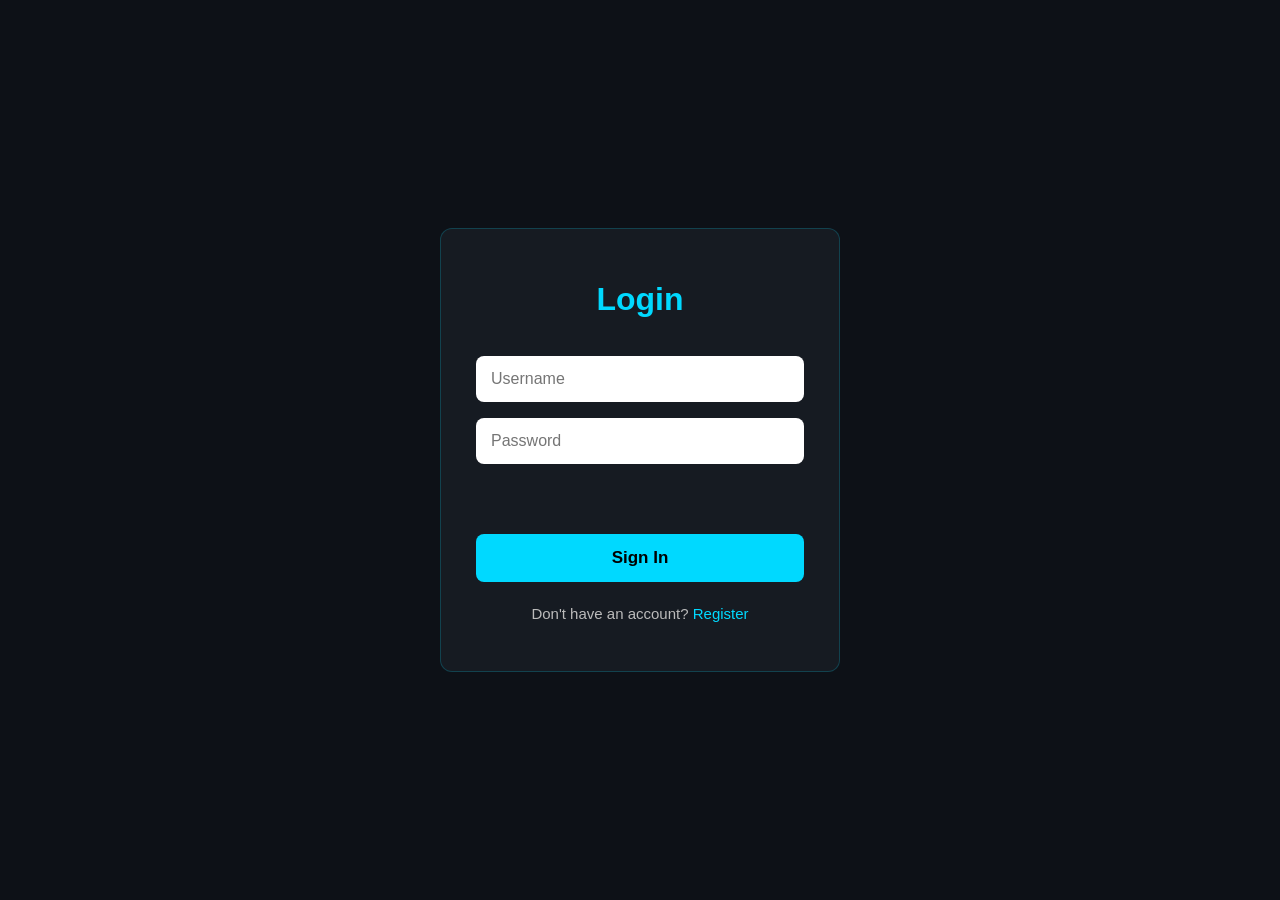
<file: pages/login.html>
<!DOCTYPE html>
<html lang="en">

<head>

<meta charset="UTF-8">

<meta name="viewport" content="width=device-width, initial-scale=1.0">

<title>NEXORA | Login</title>

<link rel="stylesheet" href="../css/style.css">

</head>

<body>

<div class="login-container">

<div class="login-box">

<h2>Login</h2>

<form>

<input type="text" name="username" placeholder="Username" required>

<input type="password" name="password" placeholder="Password" required>

<p class="field-error"></p>

<button type="submit">Sign In</button>

</form>

<p>
Don't have an account?
<a href="register.html">Register</a>
</p>

</div>

</div>

<script src="../js/script.js"></script>

</body>

</html>
</file>
<file: css/style.css>
/* ==========================
   RESET
========================== */

*{
    margin:0;
    padding:0;
    box-sizing:border-box;
    font-family:Arial, Helvetica, sans-serif;
}

html{
    scroll-behavior:smooth;
}

body{
    background:#0d1117;
    color:#ffffff;
    line-height:1.6;
}

/* ==========================
   HEADER
========================== */

header{
    position:fixed;
    top:0;
    left:0;
    width:100%;
    background:#161b22;
    display:flex;
    justify-content:space-between;
    align-items:center;
    padding:20px 80px;
    z-index:1000;
}

.logo{
    font-size:32px;
    font-weight:bold;
    color:#00d9ff;
}

nav{
    display:flex;
    align-items:center;
}

nav a{
    text-decoration:none;
    color:white;
    margin-left:25px;
    transition:.3s;
    font-size:17px;
}

nav a:hover,
nav a:focus-visible{
    color:#00d9ff;
}

.login-btn{
    background:#00d9ff;
    color:#000;
    padding:10px 20px;
    border-radius:6px;
    font-weight:bold;
}

.login-btn:hover{
    background:white;
}

/* ==========================
   MOBILE MENU
========================== */

.menu-toggle{
    display:none;
    font-size:32px;
    cursor:pointer;
    color:#00d9ff;
    background:none;
    border:none;
}

/* ==========================
   HERO
========================== */

.hero{
    height:100vh;
    display:flex;
    justify-content:center;
    align-items:center;
    text-align:center;
    padding:0 20px;

    background:
    linear-gradient(rgba(0,0,0,.70),rgba(0,0,0,.70)),
    url("../image/hero.jpg");

    background-size:cover;
    background-position:center;
}

.hero-content{
    max-width:850px;
}

.hero h1{
    font-size:65px;
    margin-bottom:20px;
}

.hero p{
    font-size:22px;
    color:#dddddd;
}

.btn{
    display:inline-block;
    margin-top:35px;
    background:#00d9ff;
    color:black;
    padding:15px 40px;
    border-radius:8px;
    text-decoration:none;
    font-weight:bold;
    transition:.3s;
}

.btn:hover{
    transform:translateY(-5px);
    box-shadow:0 8px 20px rgba(0,217,255,.4);
}

/* ==========================
   SECTION TITLES
========================== */

section{
    padding:100px 80px;
}

section h2{
    text-align:center;
    color:#00d9ff;
    font-size:42px;
    margin-bottom:50px;
}
/* ==========================
   SERVICES
========================== */

.services{
    background:
    linear-gradient(rgba(22,27,34,.88),rgba(22,27,34,.88)),
    url("../image/services-bg.jpg");
    background-size:cover;
    background-position:center;
}

.service-container{
    display:flex;
    justify-content:center;
    gap:30px;
    flex-wrap:wrap;
}

.card{
    width:320px;
    background:#0d1117;
    padding:30px;
    border-radius:12px;
    text-align:center;
    transition:.3s;
    border:1px solid rgba(0,217,255,.2);
}

.card:hover{
    transform:translateY(-10px);
    box-shadow:0 10px 25px rgba(0,217,255,.3);
}

.card h3{
    color:#00d9ff;
    margin-bottom:15px;
}

.card p{
    color:#d6d6d6;
}

/* ==========================
   ABOUT
========================== */

.about{
    text-align:center;
    background:
    linear-gradient(rgba(13,17,23,.88),rgba(13,17,23,.88)),
    url("../image/about-bg.jpg");
    background-size:cover;
    background-position:center;
}

.about p{
    max-width:900px;
    margin:auto;
    color:#d6d6d6;
    font-size:20px;
    line-height:1.8;
}

/* ==========================
   TEAM
========================== */

.team{
    text-align:center;
    background:
    linear-gradient(rgba(13,17,23,.88),rgba(13,17,23,.88)),
    url("../image/team-bg.jpg");
    background-size:cover;
    background-position:center;
}

.team-container{
    display:flex;
    justify-content:center;
    gap:30px;
    flex-wrap:wrap;
}

.team-card{
    width:260px;
    background:#161b22;
    padding:30px;
    border-radius:12px;
    transition:.3s;
    border:1px solid rgba(0,217,255,.2);
}

.team-card:hover{
    transform:translateY(-10px);
    box-shadow:0 10px 25px rgba(0,217,255,.3);
}

.team-card img{
    width:140px;
    height:140px;
    border-radius:50%;
    object-fit:cover;
    margin-bottom:20px;
    border:3px solid #00d9ff;
}

.team-card h3{
    color:#00d9ff;
    margin-bottom:6px;
}

.team-card p{
    color:#d6d6d6;
}

/* ==========================
   PRICING
========================== */

.pricing{
    background:
    linear-gradient(rgba(22,27,34,.88),rgba(22,27,34,.88)),
    url("../image/pricing-bg.jpg");
    background-size:cover;
    background-position:center;
}

.pricing-container{
    display:flex;
    justify-content:center;
    gap:30px;
    flex-wrap:wrap;
}

.price-card{
    width:300px;
    background:#0d1117;
    padding:40px;
    border-radius:12px;
    text-align:center;
    transition:.3s;
    border:1px solid rgba(0,217,255,.2);
}

.price-card:hover{
    transform:translateY(-10px);
    box-shadow:0 10px 25px rgba(0,217,255,.3);
}

.featured{
    border:2px solid #00d9ff;
}

.price-card h3{
    color:#00d9ff;
    margin-bottom:15px;
}

.price-card h1{
    font-size:48px;
    margin-bottom:20px;
}

.price-card p{
    margin:10px 0;
    color:#d6d6d6;
}

/* ==========================
   CONTACT
========================== */

.contact{
    text-align:center;
    background:
    linear-gradient(rgba(13,17,23,.88),rgba(13,17,23,.88)),
    url("../image/contact-bg.jpg");
    background-size:cover;
    background-position:center;
}

.contact form{
    max-width:700px;
    margin:auto;
}

.contact input,
.contact textarea{
    width:100%;
    padding:15px;
    margin:15px 0;
    border:none;
    border-radius:8px;
    font-size:16px;
    font-family:inherit;
}

.contact input:focus-visible,
.contact textarea:focus-visible{
    outline:3px solid #00d9ff;
}

.contact textarea{
    min-height:160px;
    resize:vertical;
}

.contact button{
    background:#00d9ff;
    color:#000;
    padding:15px 35px;
    border:none;
    border-radius:8px;
    font-size:18px;
    font-weight:bold;
    cursor:pointer;
    transition:.3s;
}

.contact button:hover{
    background:#fff;
}

.form-status{
    margin-top:15px;
    font-size:15px;
    min-height:20px;
}

.form-status.success{
    color:#5cffb0;
}

.form-status.error{
    color:#ff6b6b;
}

/* ==========================
   FOOTER
========================== */

footer{
    background:#10151c;
    text-align:center;
    padding:40px 20px;
}

footer h2{
    color:#00d9ff;
    margin-bottom:15px;
}

footer p{
    color:#bbb;
    margin:8px 0;
}

/* ==========================
   LOGIN / REGISTER
========================== */

.login-container{
    min-height:100vh;
    display:flex;
    justify-content:center;
    align-items:center;
    padding:40px 20px;
    background:#0d1117;
}

.login-box{
    width:100%;
    max-width:400px;
    background:#161b22;
    border:1px solid rgba(0,217,255,.2);
    border-radius:12px;
    padding:45px 35px;
    text-align:center;
}

.login-box h2{
    color:#00d9ff;
    font-size:32px;
    margin-bottom:30px;
}

.login-box form{
    display:flex;
    flex-direction:column;
}

.login-box input{
    width:100%;
    padding:14px 15px;
    margin-bottom:16px;
    border:none;
    border-radius:8px;
    font-size:16px;
    font-family:inherit;
}

.login-box input:focus-visible{
    outline:3px solid #00d9ff;
}

.login-box button{
    background:#00d9ff;
    color:#000;
    padding:14px;
    border:none;
    border-radius:8px;
    font-size:17px;
    font-weight:bold;
    cursor:pointer;
    transition:.3s;
    margin-top:6px;
}

.login-box button:hover{
    background:#fff;
}

.login-box p{
    margin-top:20px;
    color:#bbb;
    font-size:15px;
}

.login-box a{
    color:#00d9ff;
    text-decoration:none;
}

.login-box a:hover{
    text-decoration:underline;
}

.field-error{
    color:#ff6b6b;
    font-size:14px;
    text-align:left;
    margin-top:-10px;
    margin-bottom:12px;
    min-height:16px;
}

/* ==========================
   RESPONSIVE
========================== */

@media(max-width:768px){

    header{
        padding:20px;
    }

    nav{
        display:none;
        flex-direction:column;
        position:absolute;
        top:80px;
        right:20px;
        background:#161b22;
        padding:20px;
        border-radius:10px;
    }

    nav.active{
        display:flex;
    }

    nav a{
        margin:10px 0;
    }

    .menu-toggle{
        display:block;
    }

    .hero h1{
        font-size:40px;
    }

    .hero p{
        font-size:18px;
    }

    section{
        padding:70px 20px;
    }

    .service-container,
    .pricing-container,
    .team-container{
        flex-direction:column;
        align-items:center;
    }

    .card,
    .price-card,
    .team-card{
        width:100%;
        max-width:350px;
    }
}
</file>
